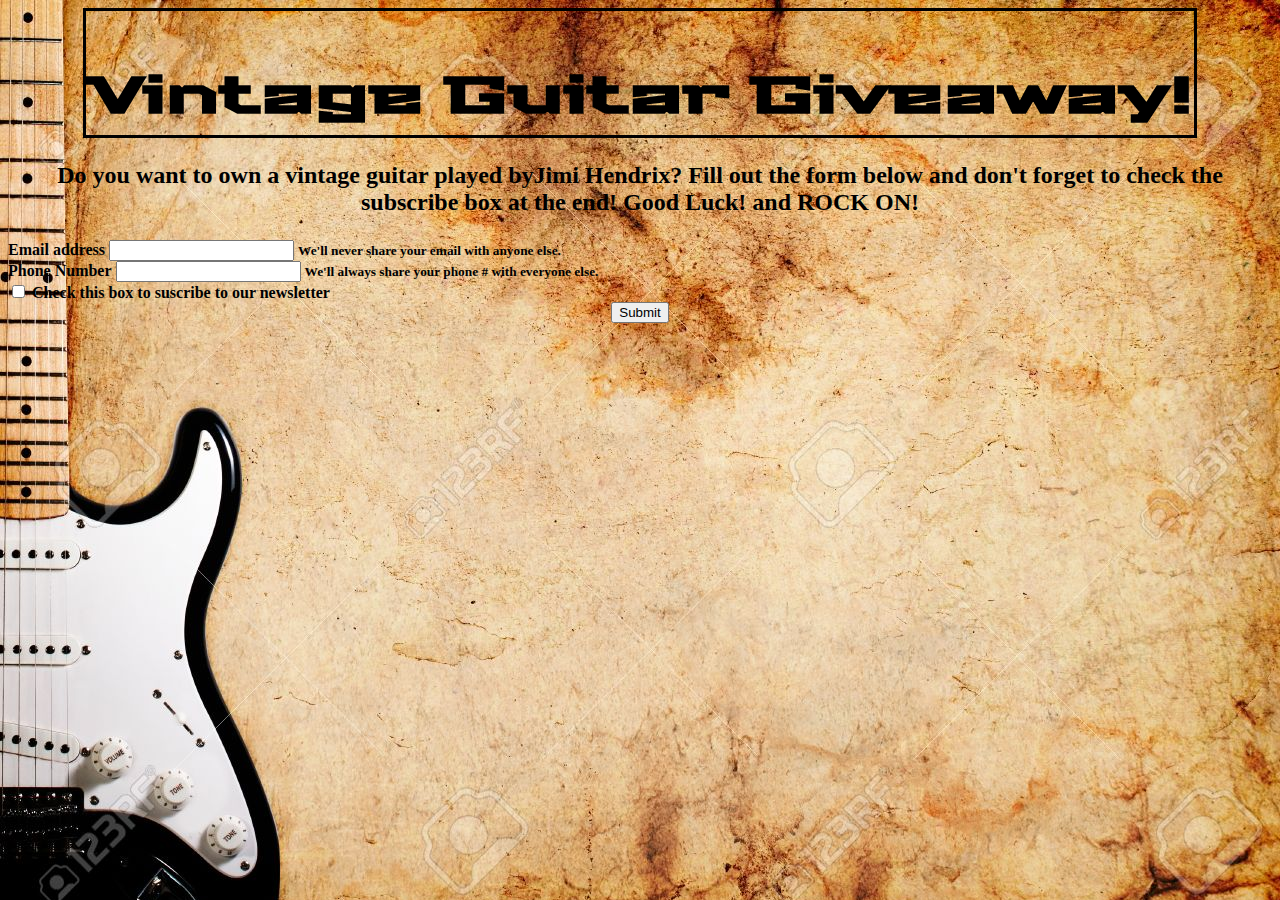
<file: Daily#1/index.html>
<!DOCTYPE html>
<html>

<head>
  <meta charset="utf-8">
  <meta http-equiv="X-UA-Compatible" content="IE=edge">
  <title></title>
  <meta name="description" content="">
  <meta name="viewport" content="width=device-width, initial-scale=1">
  <link rel="preconnect" href="https://fonts.gstatic.com">
  <link href="https://fonts.googleapis.com/css2?family=Stalinist+One&display=swap" rel="stylesheet">
  <link rel="stylesheet" href="styles.css">
  <link rel="stylesheet" href="https://cdn.jsdelivr.net/npm/bootstrap@4.5.3/dist/css/bootstrap.min.css"
    integrity="sha384-TX8t27EcRE3e/ihU7zmQxVncDAy5uIKz4rEkgIXeMed4M0jlfIDPvg6uqKI2xXr2" crossorigin="anonymous">
  <script src="https://cdn.jsdelivr.net/npm/bootstrap@4.5.3/dist/js/bootstrap.bundle.min.js"
    integrity="sha384-ho+j7jyWK8fNQe+A12Hb8AhRq26LrZ/JpcUGGOn+Y7RsweNrtN/tE3MoK7ZeZDyx" crossorigin="anonymous">
  </script>
  <!-- insertion of background image from image folder -->
  <style>
    body {
      background-image: url('img/vintage-guitar-1.jpg');
    }
  </style>
  <!-- insertion of background image from image folder -->
</head>

<body>

  <h1>
    Vintage Guitar Giveaway!
  </h1>

  <div class="col-8 col-centered">
    <p>
      Do you want to own a vintage guitar played by<strong>Jimi Hendrix</strong>? Fill out the form below
      and don't forget to check the subscribe box at the end! Good Luck! and <strong>ROCK ON!</strong>
    </p>
  </div>

  <form>
    <div class="col-8 col-centered form-group">
      <label for="exampleInputEmail1"><strong>Email address</strong></label>
      <input type="email" class="form-control" id="exampleInputEmail1" aria-describedby="emailHelp">
      <small id="emailHelp" class="form-text text-muted"><strong>We'll never share your email with anyone
          else.</strong></small>
    </div>
    <div class="col-8 col-centered form-group">
      <label for="exampleInputPassword1"><strong>Phone Number</strong></label>
      <input type="password" class="form-control" id="exampleInputPassword1">
      <small id="emailHelp" class="form-text text-muted"><strong>We'll always share your phone # with everyone
          else.</strong></small>
    </div>
    <div class="form-group col-4 col-centered form-check">
      <input type="checkbox" class="form-check-input" id="exampleCheck1">
      <label class="form-check-label" for="exampleCheck1"><strong>Check this box to suscribe to our
          newsletter</strong></label>
    </div>
    <center>
      <button type="submit" class="btn btn-primary">Submit</button>
    </center>
  </form>


</body>

</html>
</file>
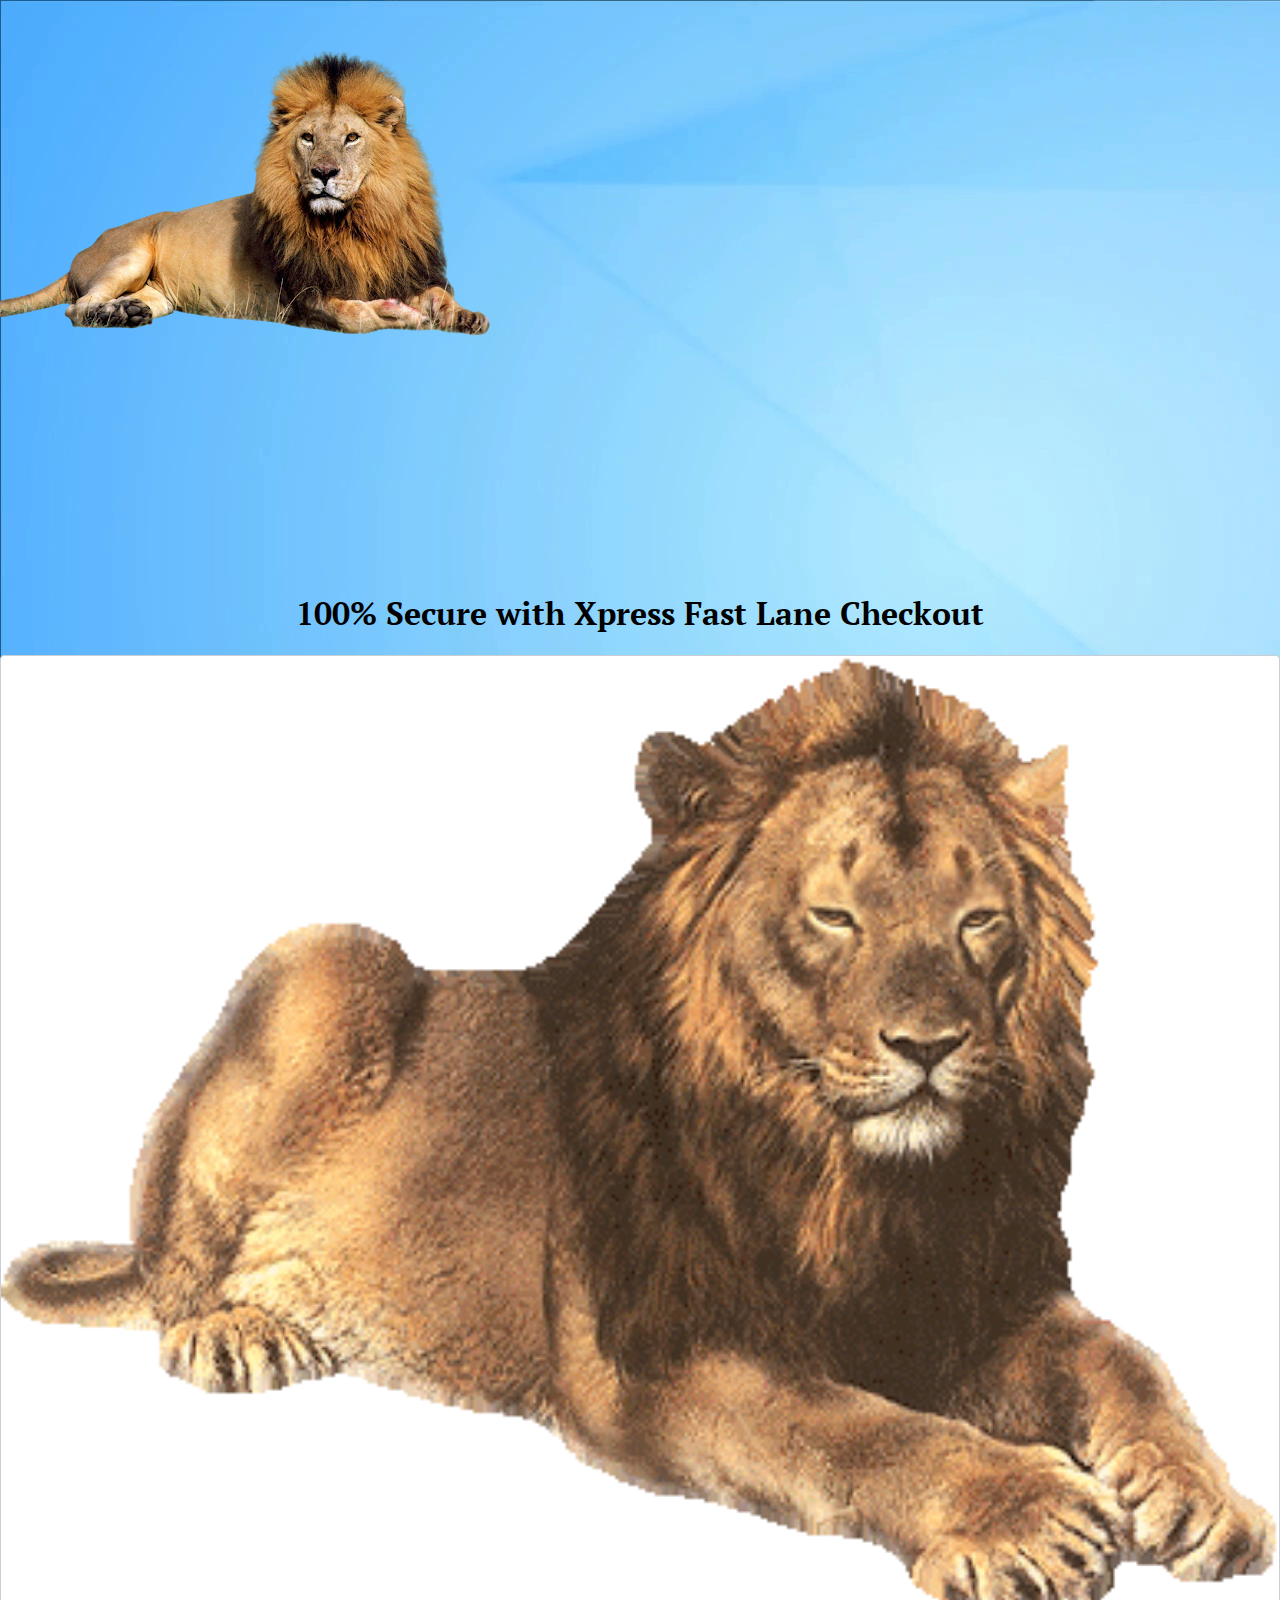
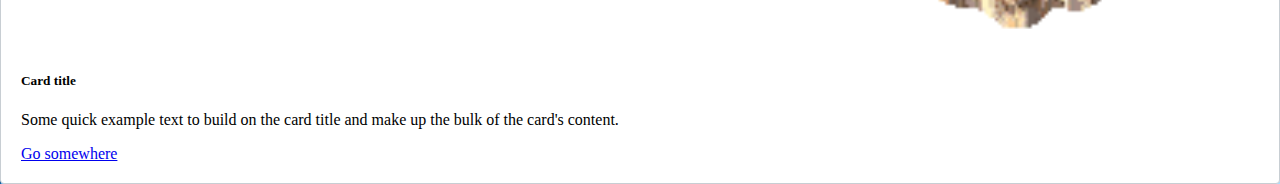
<file: Daily#2/index.html>
<!DOCTYPE html>
<html>

<head>
    <meta charset="utf-8">
    <meta http-equiv="X-UA-Compatible" content="IE=edge">
    <title>Daily#2</title>
    <meta name="description" content="">
    <meta name="viewport" content="width=device-width, initial-scale=1">
    <link rel="stylesheet" href="styles.css">
    <link rel="stylesheet" href="https://cdn.jsdelivr.net/npm/bootstrap@4.5.3/dist/css/bootstrap.min.css"
        integrity="sha384-TX8t27EcRE3e/ihU7zmQxVncDAy5uIKz4rEkgIXeMed4M0jlfIDPvg6uqKI2xXr2" crossorigin="anonymous">
    <link rel="icon" href="images/KPF.favicon.ico" type="image/icon type">
    <link rel="preconnect" href="https://fonts.gstatic.com">
    <link href="https://fonts.googleapis.com/css2?family=PT+Serif&display=swap" rel="stylesheet">
    <link rel="stylesheet" href="https://cdnjs.cloudflare.com/ajax/libs/font-awesome/4.7.0/css/font-awesome.min.css">
    <script src="https://cdn.jsdelivr.net/npm/bootstrap@4.5.3/dist/js/bootstrap.bundle.min.js"
        integrity="sha384-ho+j7jyWK8fNQe+A12Hb8AhRq26LrZ/JpcUGGOn+Y7RsweNrtN/tE3MoK7ZeZDyx" crossorigin="anonymous">
    </script>

    <style>
        body {
            background-image: url('images/light-blue-bg.jpg');
        }
    </style>

</head>

<body>
    <!-- use j-c-c to center the h1 -->
    <div class="row justify-content-center">
        <div id="image" class="col-lg-5">
            <img src="images/lion-image3.png" ;>
        </div>
        <div class="col-lg-7">
            <h1>
                <strong>100% Secure with Xpress Fast Lane Checkout</strong>
            </h1>
        </div>

    </div>
  <div class="row justify-content-center">
    <div class="card col-3">
        <img src="images/lion-image2.gif" class="card-img-top" alt="...">
        <div class="card-body">
          <h5 class="card-title">Card title</h5>
          <p class="card-text">Some quick example text to build on the card title and make up the bulk of the card's content.</p>
          <a href="#" class="btn btn-primary">Go somewhere</a>
        </div>
    </div>
  </div> 


</body>

</html>
</file>
<file: Daily#1/styles.css>
h1{
    font-family: 'Stalinist One', cursive;
    text-align: center;
    color: black;
    font-size: 50px;
    padding-top: 50px;
    border: solid;
    margin: 0 75px;

}
.col-centered{
    position: relative;
    float: none;
    margin: 0 auto;
}
p{
    text-align: center;
    color: black;
    font-size: 24px;
    font-weight: bolder;
}
</file>
<file: Daily#2/styles.css>
html, body {height:100%; width:100%; margin:0px; padding:0px;}

h1{
    font-family: 'PT Serif', serif;
    text-align: center;
    padding-top: 150px;
    margin-top: 100px;
}

#image{
    margin-top: 50px;
}
.padding {
    padding: 5rem !important;
    margin-left: 375px
}

.card {
    margin-top: auto;
    margin-bottom: 1.5rem;
    
}

.card {
    position: relative;
    display: -ms-flexbox;
    display: flex;
    -ms-flex-direction: column;
    flex-direction: column;
    min-width: 0;
    word-wrap: break-word;
    background-color: #fff;
    background-clip: border-box;
    border: 1px solid #c8ced3;
    border-radius: .25rem
}

.card-header:first-child {
    border-radius: calc(0.25rem - 1px) calc(0.25rem - 1px) 0 0
}

.card-header {
    padding: .75rem 1.25rem;
    margin-bottom: 0;
    background-color: #f0f3f5;
    border-bottom: 1px solid #c8ced3
}

.card-body {
    flex: 1 1 auto;
    padding: 1.25rem
}

.form-control:focus {
    color: #5c6873;
    background-color: #fff;
    border-color: #c8ced3 !important;
    outline: 0;
    box-shadow: 0 0 0 #F44336
}
</file>
